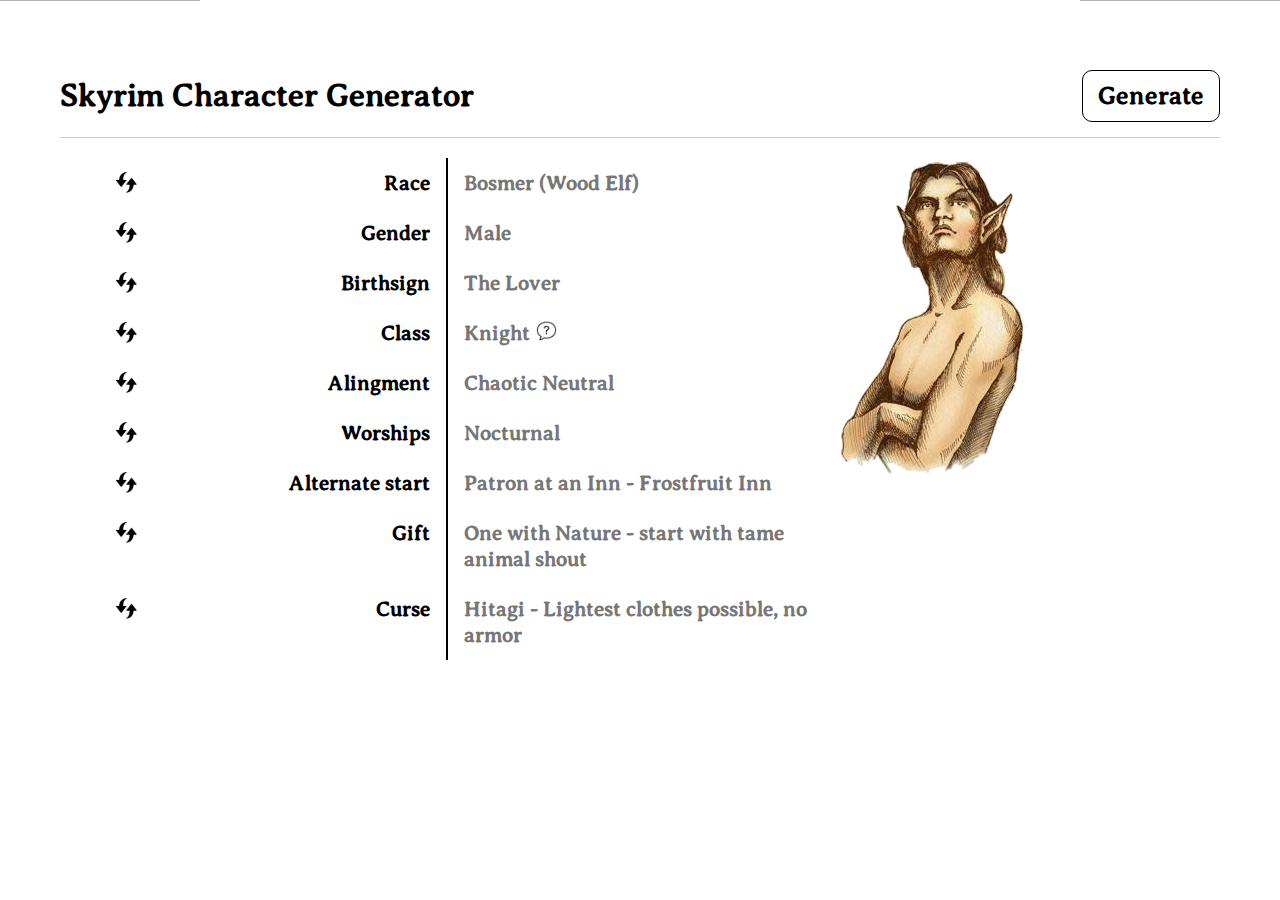
<file: index.html>
<!DOCTYPE html>
<html>
    <head>
        <title>Skyrim Character Generator</title>
        <link rel=icon href="img/icon.png">
        
        <link rel="manifest" href="manifest.json" crossorigin="use-credentials">
        <meta name="google-site-verification" content="034t3S4O7oLWmuxt4D19e5igyzjETLa3-ZdodipwZMg"/>
        <meta charset="utf-8">
        <meta name="viewport" content="width=device-width, initial-scale=1">

        <link rel="stylesheet" href="style.css">
        <script src="script.js"></script>
        
        <script defer>
            if("serviceWorker" in navigator) {
                navigator.serviceWorker.register("/Skyrim-Character-Generator/worker.js", {scope: "/Skyrim-Character-Generator/"});
            };
        </script>
    </head>

    <body>
        <main>
            <div class=top>
                <h1>Skyrim Character Generator</h1>
                <button class=generate>Generate</button>
            </div>

            <div class=data>
                <div class=col1>
                    <div><div class=refresh><img src="img/refresh.png"></div>Race</div>
                    <div><div class=refresh><img src="img/refresh.png"></div>Gender</div>
                    <div><div class=refresh><img src="img/refresh.png"></div>Birthsign</div>
                    <div><div class=refresh><img src="img/refresh.png"></div>Class</div>
                    <div><div class=refresh><img src="img/refresh.png"></div>Alingment</div>
                    <div><div class=refresh><img src="img/refresh.png"></div>Worships</div>
                    <div><div class=refresh><img src="img/refresh.png"></div>Alternate start</div>
                    <div class="gift s">
                        <div class=refresh><img src="img/refresh.png"></div>
                        Gift
                    </div>
                    <div class="curse">
                        <div class=refresh><img src="img/refresh.png"></div>
                        Curse
                    </div>     
                </div>
                
                <div class=col2>
                    <div class=race>Race</div>
                    <div class=sex>Gender</div>
                    <div class=birthsign>Birthsign</div>
                    <div class=class>Class</div>
                    <div class=alingment>Alingment</div>
                    <div class=god>Worships</div>
                    <div class="start">Caught Crossing the Border Illegally</div>
                    <div id=blessing class="gift b">Gift</div>
                    <div id=curse class=curse>Curse</div>            
                </div>
                
                <div class=col3>
                    <img loading="lazy">
                </div>
            </div>
        </main>
    </body>
</html>
</file>
<file: style.css>
html{
    height: 100%;
}
body {
    font-family: 'Averia Serif Libre', 'Arial';
    font-weight: bold;
    margin: 0px;
    height: 100%;
}
a{
    all:unset;
    cursor:pointer;
}
a:hover{
    text-decoration: underline;
}
main{
    margin:0 auto;
    padding:55px 20px;
    max-width:1200px;
    min-width:780px;
    background:rgba(255,255,255,1);
    height:100%;
    box-sizing: border-box;
}
.data{
    display:flex;
    padding-top: 20px;
}
.top{
    display:flex;
    justify-content: space-between;
    align-items: center;    
    border-bottom:1px solid rgba(0,0,0,0.2);
}
.start{
    position: relative;
}
.gift::before{
    content: "";
    position:absolute;
    top:-1px;
    height:2px;
    background: rgba(0,0,0,0.3);
    width:200px;
}
.s::before{
    right:0;
}
.b::before{
    left:0;
}
.top button{
    all:unset;
    cursor:pointer;
    border-radius: 10px;
    border:1px solid black;
    font-size: 25px;
    padding:10px 15px;
    transition:all 0.5s;
}
.col2{
    color:rgba(0,0,0,0.55);
    border-left: 2px solid black;
}
.col1 > div, .col2 > div{
    padding:12px 16px;
}
.col1 > div > div{
    display: inline-block;
}
.col1 > div > div:first-of-type{
    float:left;
    margin-left:40px;
}
.col1{
    text-align: right;
}
.col1, .col2, .col3{
    font-size:130%;
    flex:1;
}
.refresh img{
    height:1em;
    cursor:pointer;
    margin-top:2px;
}
.help{
    box-shadow: 0 0 2px 2px rgba(0,0,0,0.3);
    border:1px solid rgba(0,0,0,0.5);
    padding:10px;
    background: white;
    position:absolute;
    display:none;
    border-radius: 15px;
}
.generate:hover{
    background:black;
    color:white;
}
.refresh:hover{
    transform: scale(1.25);
}
.refresh{
    transition: all 0.3s;
}

.class{
    cursor:help;
    display:inline-block;
}
.class ul{
    margin:0;
    padding-left:30px;
    color:rgba(0,0,0,0.75);
}
.class img{
    height: 1em;
}
.class-info{
    opacity:0;
    transition: 0.3s;
    margin-top:5px;
    font-size:90%;
    position: absolute;
    border-radius: 5px;
    border:1px solid rgba(0,0,0,0.2);
    box-shadow: 2px 2px 2px;
    background: white;
    z-index:9999;
    padding:9px 12px 9px 0px;
    pointer-events: none;
}
.class:hover .class-info{
    opacity: 1;
    pointer-events: all;
}
#info{
    margin-left: 6px;
    vertical-align: top;
}

@media all and (max-width:780px) {
    main{
        min-width: 360px;
        padding:14px;
    }
    .col3{
        display: none;
    }
    .refresh{
        margin-left:0 !important;
        margin-right: 5px;
    }
}

@font-face {
    font-family: 'Averia Serif Libre';
    font-style: normal;
    font-weight: 400;
    src: url(averiaseriflibre.woff2) format('woff2');
    unicode-range: U+0000-00FF, U+0131, U+0152-0153, U+02BB-02BC, U+02C6, U+02DA, U+02DC, U+2000-206F, U+2074, U+20AC, U+2122, U+2191, U+2193, U+2212, U+2215, U+FEFF, U+FFFD;
}
</file>
